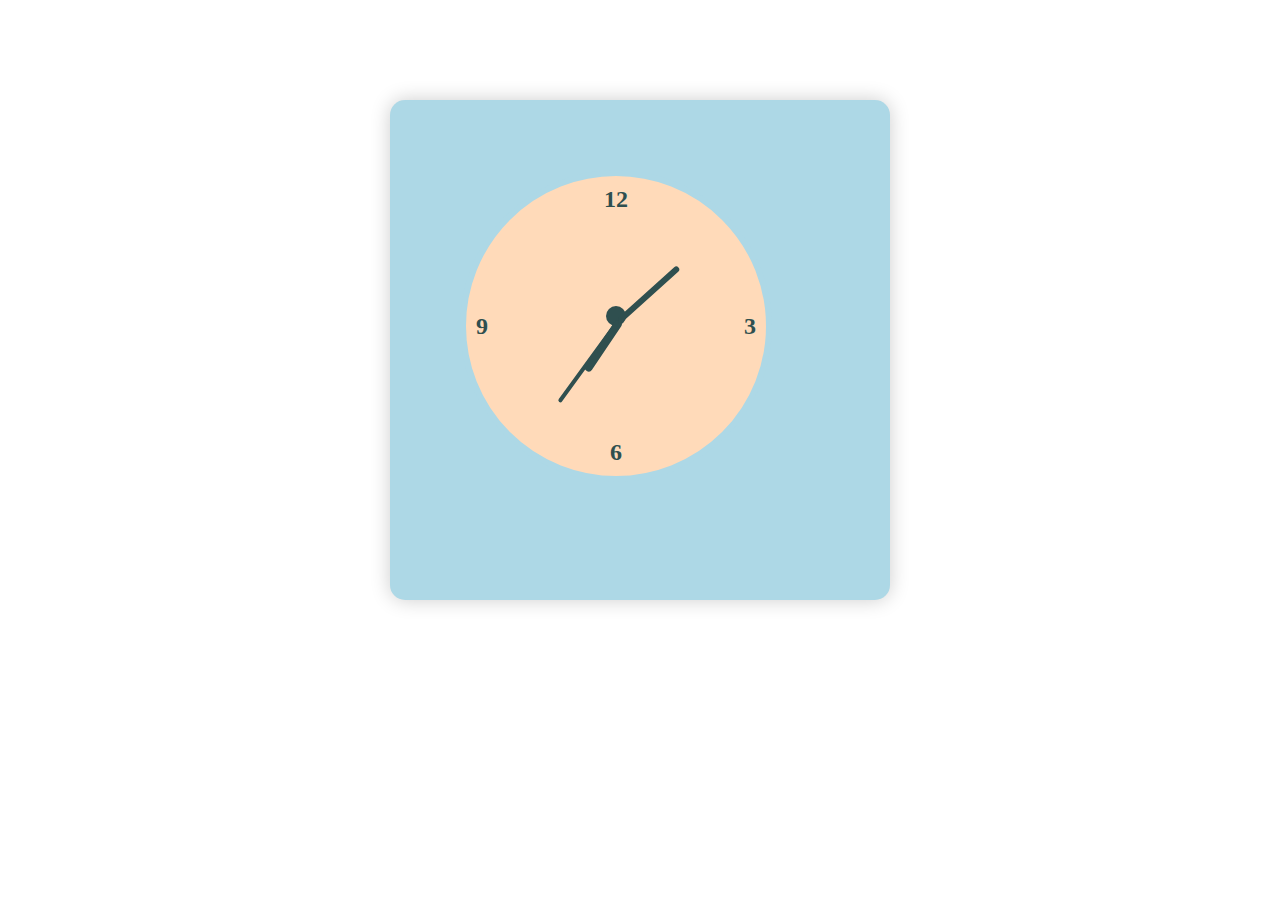
<file: Analog Clock/index.html>
<!DOCTYPE html>
<html lang="en">

<head>
    <meta charset="UTF-8">
    <meta name="viewport" content="width=device-width, initial-scale=1.0">
    <title>Clock</title>
    <link rel="stylesheet" href="styles.css">
</head>

<body>
    <div class="parent">
        <div class="child">
            <div class="time" id="twelve">12</div>
            <div class="time" id="three">3</div>
            <div class="time" id="six">6</div>
            <div class="time" id="nine">9</div>
            <div class="hands" id="center">
                <div class="hands" id="hoursHand"></div>
                <div class="hands" id="minutesHand"></div>
                <div class="hands" id="secondsHand"></div>
            </div>
        </div>
    </div>

    <script src="script.js"></script>
</body>

</html>
</file>
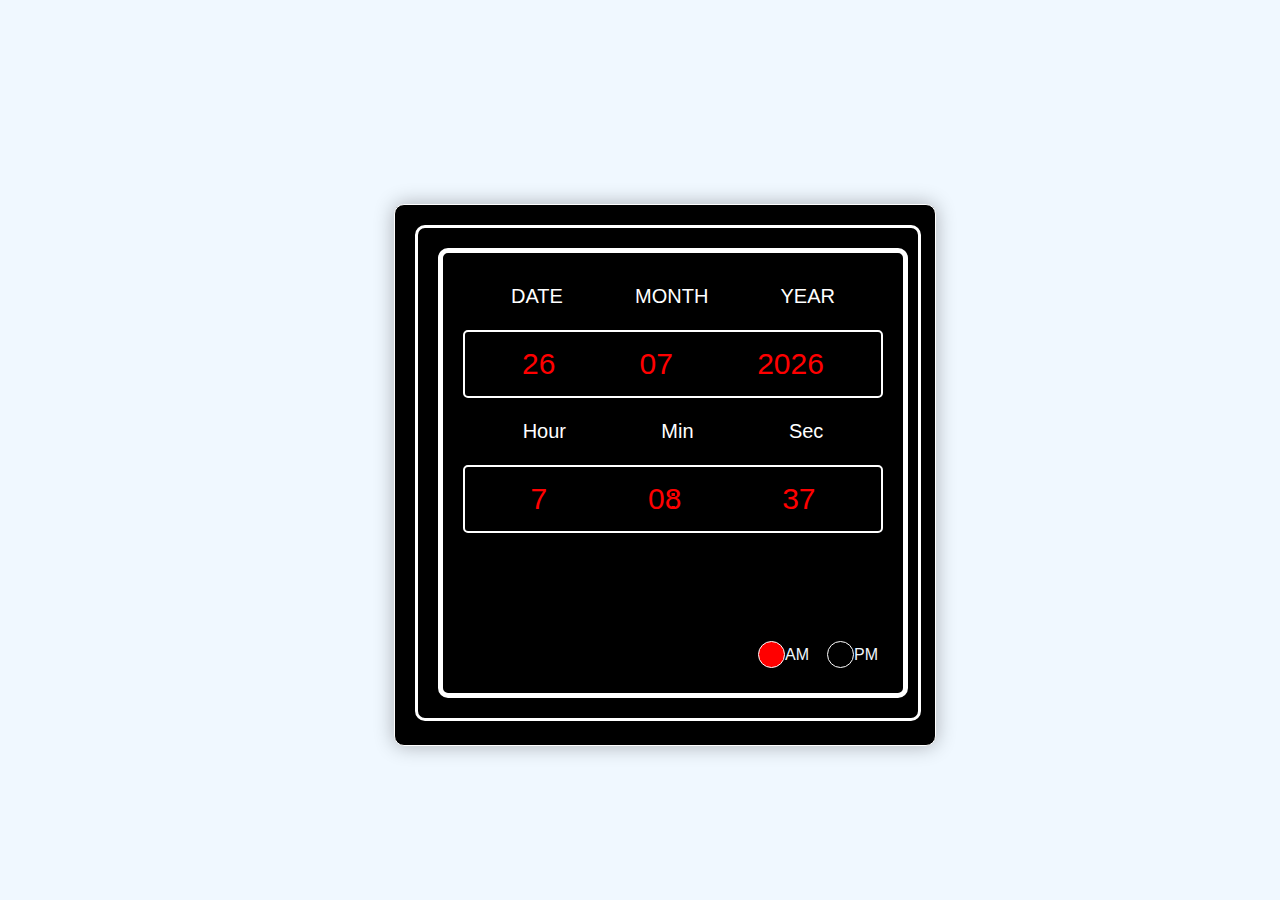
<file: Digital Clock/index.html>
<!DOCTYPE html>
<html lang="en">
<head>
    <meta charset="UTF-8">
    <meta name="viewport" content="width=device-width, initial-scale=1.0">
    <title>Clock UI</title>
    <link rel="stylesheet" href="styles.css">
</head>
<body>
    <div class="out">
        <div class="in1">
            <div class="in2">
                <div class="datetext">
                    <div>DATE</div>
                    <div>MONTH</div>
                    <div>YEAR</div>
                </div>

                <div class="datevalues">
                    <div id="dateValue">01</div>
                    <div id="monthValue">01</div>
                    <div id="yearValue">2025</div>
                </div>

                <div class="timetext">
                    <div>Hour</div>
                    <div>Min</div>
                    <div>Sec</div>
                </div>

                <div class="timevalues">
                    <div id="hourValue">12</div>
                    <div id="col1">:</div>
                    <div id="minuteValue">30</div>
                    <div id="col2">:</div>
                    <div id="secondValue">45</div>
                </div>

                <div class="ampm">
                    <div class="AM">
                        <div id="boxam"></div>
                        <div id="amtext">AM</div>
                    </div>

                    <div class="PM">
                        <div id="boxpm"></div>
                        <div id="pmtext">PM</div>
                    </div>
                </div>
            </div>
        </div>
    </div>

    <script src="script.js"></script>
</body>
</html>
</file>
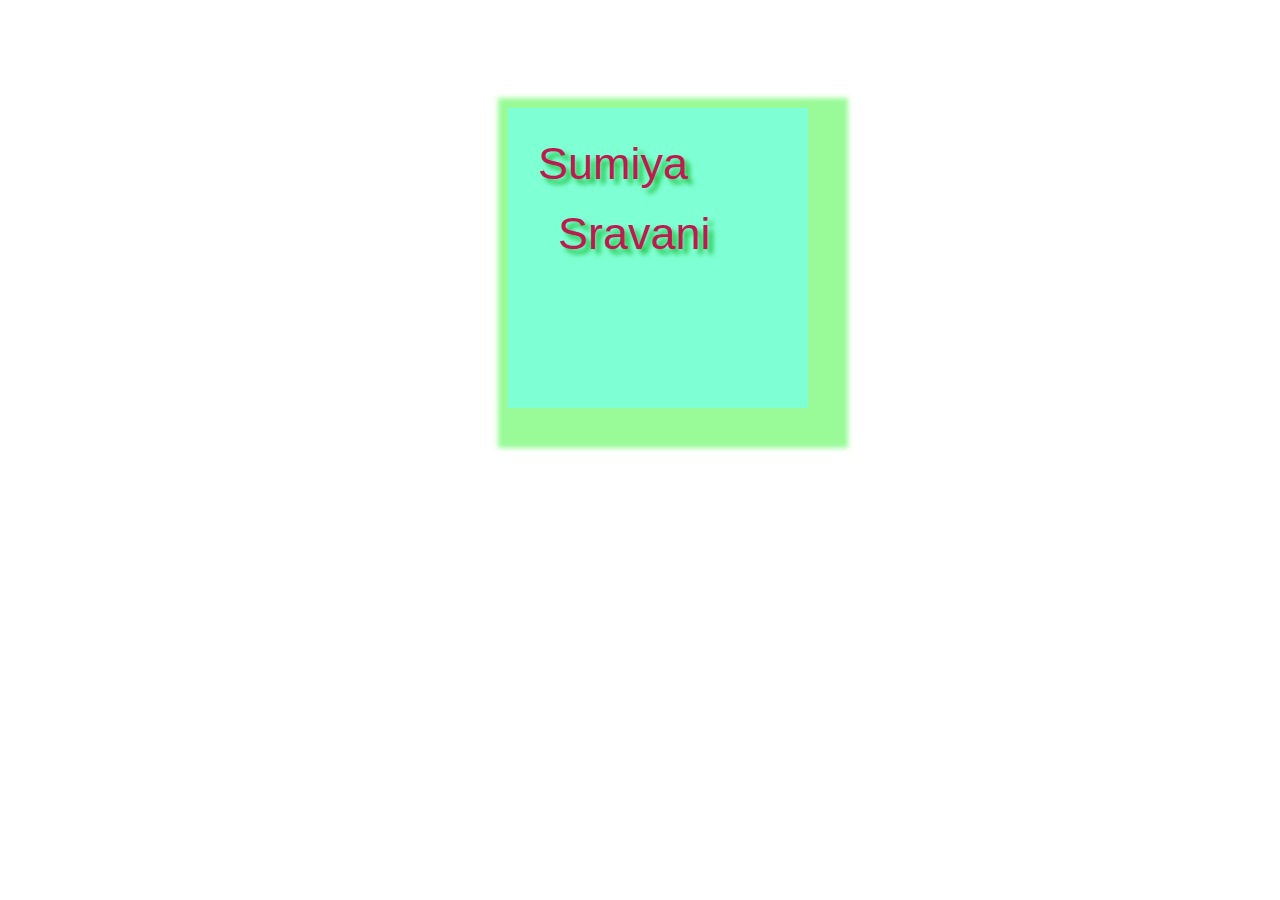
<file: Shadows Transparent image/index.html>
<!DOCTYPE html>
<html lang="en">
<head>
    <meta charset="UTF-8">
    <meta name="viewport" content="width=device-width, initial-scale=1.0">
    <title>Meri Dosth</title>
    <link rel="stylesheet" href="styles.css"> <!-- Link to the external CSS file -->
</head>
<body>
    <div class="box">
        <div class="text">Sumiya</div>
        <div class="text" id="sravani">Sravani</div>
        <div class="image"></div>
    </div>
</body>
</html>
</file>
<file: Analog Clock/styles.css>
/* Parent container */
.parent {
    width: 500px;
    height: 500px;
    background-color: lightblue; /* Light background */
    margin: 100px auto;
    padding: 70px;
    box-sizing: border-box;
    border-radius: 15px;
    box-shadow: 0px 0px 20px rgba(0, 0, 0, 0.2);
}

/* Child container (clock face) */
.child {
    position: relative;
    width: 300px;
    height: 300px;
    background-color: peachpuff; /* Light clock face */
    border-radius: 50%;
    border: 6px solid lightblue;
    display: flex;
    justify-content: center;
    align-items: center;
}

/* Time indicators (12, 3, 6, 9) */
.time {
    position: absolute;
    font-size: 24px;
    font-weight: bold;
    color: darkslategray; /* Dark text for readability */
}

#twelve {
    top: 10px;
    left: 50%;
    transform: translateX(-50%);
}

#three {
    top: 50%;
    right: 10px;
    transform: translateY(-50%);
}

#six {
    bottom: 10px;
    left: 50%;
    transform: translateX(-50%);
}

#nine {
    top: 50%;
    left: 10px;
    transform: translateY(-50%);
}

/* Center dot */
#center {
    width: 20px;
    height: 20px;
    background-color: darkslategray;
    border-radius: 50%;
    position: absolute;
}

/* Hands of the clock */
.hands {
    position: absolute;
    bottom: 50%;
    left: 50%;
    transform-origin: bottom;
    background-color: darkslategray; /* Dark hands for contrast */
    border-radius: 5px;
    transform: translate(-50%, 0);
}

/* Hour hand */
#hoursHand {
    width: 8px;
    height: 60px;
    background-color: darkslategray;
    bottom: 5px;
}

/* Minute hand */
#minutesHand {
    width: 6px;
    height: 80px;
    background-color: darkslategray;
    bottom: 5px;
}

/* Second hand */
#secondsHand {
    width: 4px;
    height: 100px;
    background-color: darkslategray;
    bottom: 5px;
}
</file>
<file: Digital Clock/styles.css>
body {
    display: flex;
    justify-content: center;
    align-items: center;
    min-height: 100vh;
    background-color: #f0f8ff;
    font-family: 'Arial', sans-serif;
    margin: 0;
    padding: 0;
}

.out {
    position: absolute;
    height: 500px;
    width: 500px;
    background-color: black;
    margin-top: 50px;
    margin-left: 50px;
    border: 1px solid white;
    border-radius: 10px;
    box-shadow: 0 0 20px rgba(0, 0, 0, 0.3);
    padding: 20px;
}

.in1 {
    position: absolute;
    top: 20px;
    left: 20px;
    height: 450px;
    width: 460px;
    border-radius: 10px;
    background-color: black;
    border: 3px solid white;
    padding: 20px;
}

.in2 {
    position: absolute;
    top: 20px;
    left: 20px;
    height: 400px;
    width: 420px;
    border-radius: 10px;
    background-color: black;
    border: 5px solid white;
    padding: 20px;
}

.datetext,
.timetext {
    display: flex;
    justify-content: space-around;
    align-items: center;
    background-color: black;
    color: white;
    border: 2px solid black;
    font-size: 20px;
    padding: 10px;
    border-radius: 5px;
    margin-bottom: 10px;
}

.datevalues,
.timevalues {
    display: flex;
    justify-content: space-around;
    align-items: center;
    background-color: black;
    color: red;
    font-size: 30px;
    padding: 15px;
    border: 2px solid white;
    border-radius: 5px;
    margin-bottom: 10px;
}

#hourValue,
#minuteValue,
#secondValue {
    position: relative;
}

#col1,
#col2 {
    position: absolute;
    font-size: 30px;
    color: red;
}

.ampm {
    display: flex;
    justify-content: space-between;
    position: absolute;
    bottom: 20px;
    right: 20px;
    width: 120px;
    background-color: black;
    border-radius: 5px;
    padding: 5px;
}

.AM,
.PM {
    display: flex;
    justify-content: space-between;
    align-items: center;
}

#boxam,
#boxpm {
    height: 25px;
    width: 25px;
    background-color: black;
    border: 1px solid white;
    border-radius: 50%;
}

#amtext,
#pmtext {
    color: aliceblue;
    font-size: 16px;
}

/* Responsive Design */
@media (max-width: 768px) {
    .out, .in1, .in2 {
        width: 90%;
        height: auto;
        padding: 15px;
    }

    .datetext, .timetext, .datevalues, .timevalues {
        font-size: 18px;
        padding: 8px;
    }

    .datevalues, .timevalues {
        font-size: 28px;
    }

    .ampm {
        width: 100%;
        padding: 10px;
    }

    #boxam, #boxpm {
        height: 20px;
        width: 20px;
    }

    #amtext, #pmtext {
        font-size: 14px;
    }
}

/* Mobile Design (Small Screens) */
@media (max-width: 480px) {
    .datetext, .timetext, .datevalues, .timevalues {
        font-size: 16px;
        padding: 5px;
    }

    .datevalues, .timevalues {
        font-size: 24px;
    }

    .ampm {
        width: 100%;
        bottom: 15px;
    }

    #boxam, #boxpm {
        height: 18px;
        width: 18px;
    }

    #amtext, #pmtext {
        font-size: 12px;
    }
}
</file>
<file: Shadows Transparent image/styles.css>
/* Container box styling */
.box {
    position: absolute;
    width: 300px;
    height: 300px;
    background-color: aquamarine;
    display: flex;
    flex-direction: column;
    margin-top: 100px;
    margin-left: 500px;
    box-shadow: 15px 15px 5px 25px palegreen;
}

/* Text styling for names */
.text {
    position: absolute;
    width: 250px;
    height: 70px;
    top: 30px;
    left: 30px;
    text-shadow: 5px 5px 5px #1bc13c;
    color: hsl(340, 76%, 42%);
    font-size: 45px;
    font-family: Arial, Helvetica, sans-serif;
}

/* Styling for the image */
.image {
    position: relative;
    top: 100px;
    left: 50px;
    height: 180px;
    width: 250px;
    background-size: 240px;
    background-image: url("https://png.pngtree.com/png-vector/20230424/ourmid/pngtree-friends-forever-text-vector-png-image_256306.png");
}

/* Specific styling for the 'Sravani' text */
#sravani {
    position: absolute;
    top: 100px;
    left: 50px;
}
</file>
